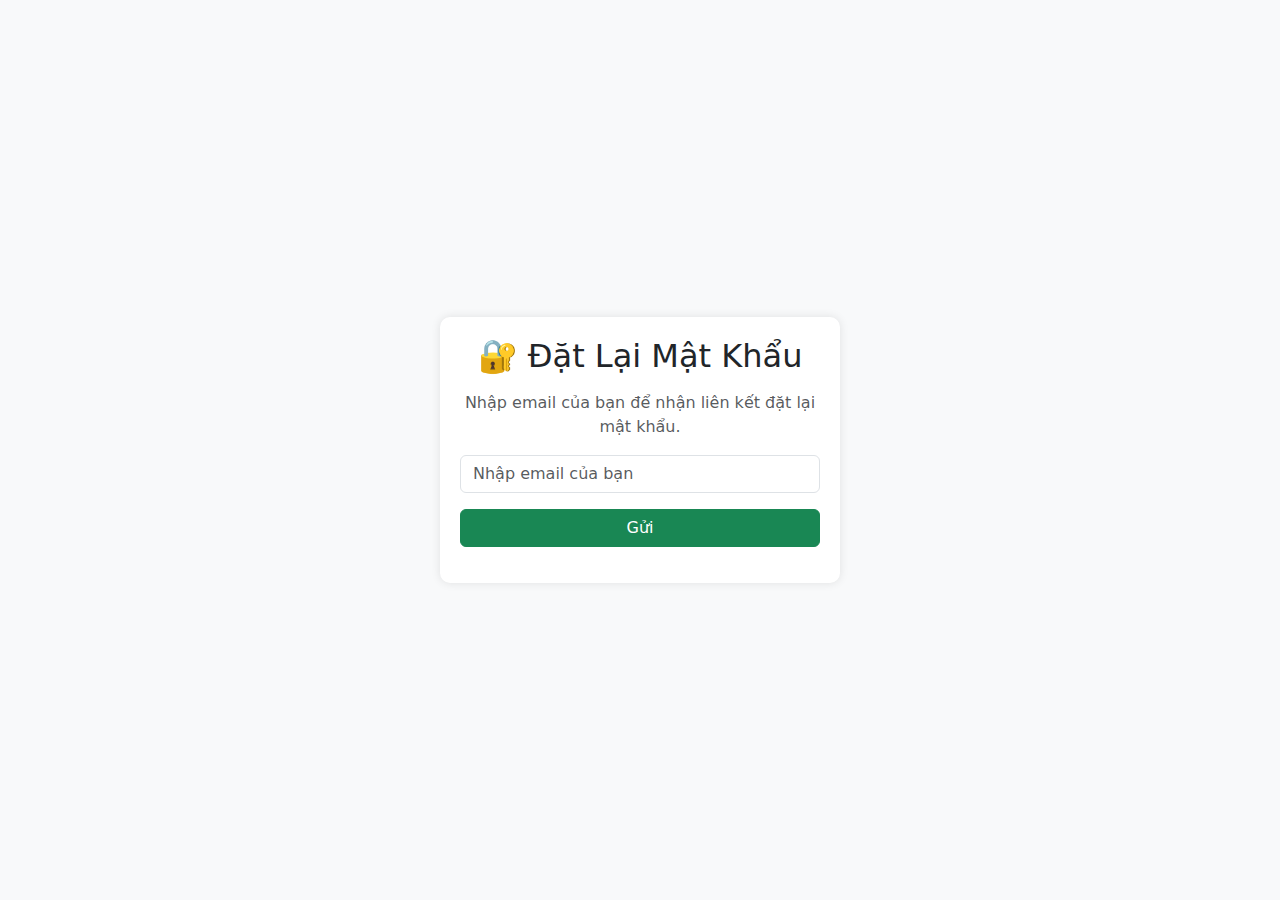
<file: src/main/resources/templates/forgot-password.html>
<!DOCTYPE html>
<html lang="vi">
<head>
    <meta charset="UTF-8">
    <meta name="viewport" content="width=device-width, initial-scale=1">
    <title>Đặt Lại Mật Khẩu</title>
    <link rel="stylesheet" href="https://cdn.jsdelivr.net/npm/bootstrap@5.3.0/dist/css/bootstrap.min.css">
    <style>
        body {
            background-color: #f8f9fa;
        }
        .form-container {
            max-width: 400px;
            background: #fff;
            padding: 20px;
            border-radius: 10px;
            box-shadow: 0px 0px 10px rgba(0, 0, 0, 0.1);
        }
        .btn-primary:hover {
            background-color: #0056b3;
        }
    </style>
</head>
<body>
    <div class="container-fluid d-flex justify-content-center align-items-center vh-100">
        <div class="form-container text-center">
            <h2 class="mb-3">🔐 Đặt Lại Mật Khẩu</h2>
            <p class="text-muted">Nhập email của bạn để nhận liên kết đặt lại mật khẩu.</p>
            <form action="/forgot-password" method="post">
                <div class="mb-3">
                    <input type="email" name="email" class="form-control" placeholder="Nhập email của bạn" required>
                </div>
                <button type="submit" class="btn btn-success w-100">Gửi</button>
            </form>
            <div class="mt-3">
                <p class="text-success" th:text="${message}"></p>
                <p class="text-danger" th:text="${error}"></p>
            </div>
        </div>
    </div>
</body>
</html>
</file>
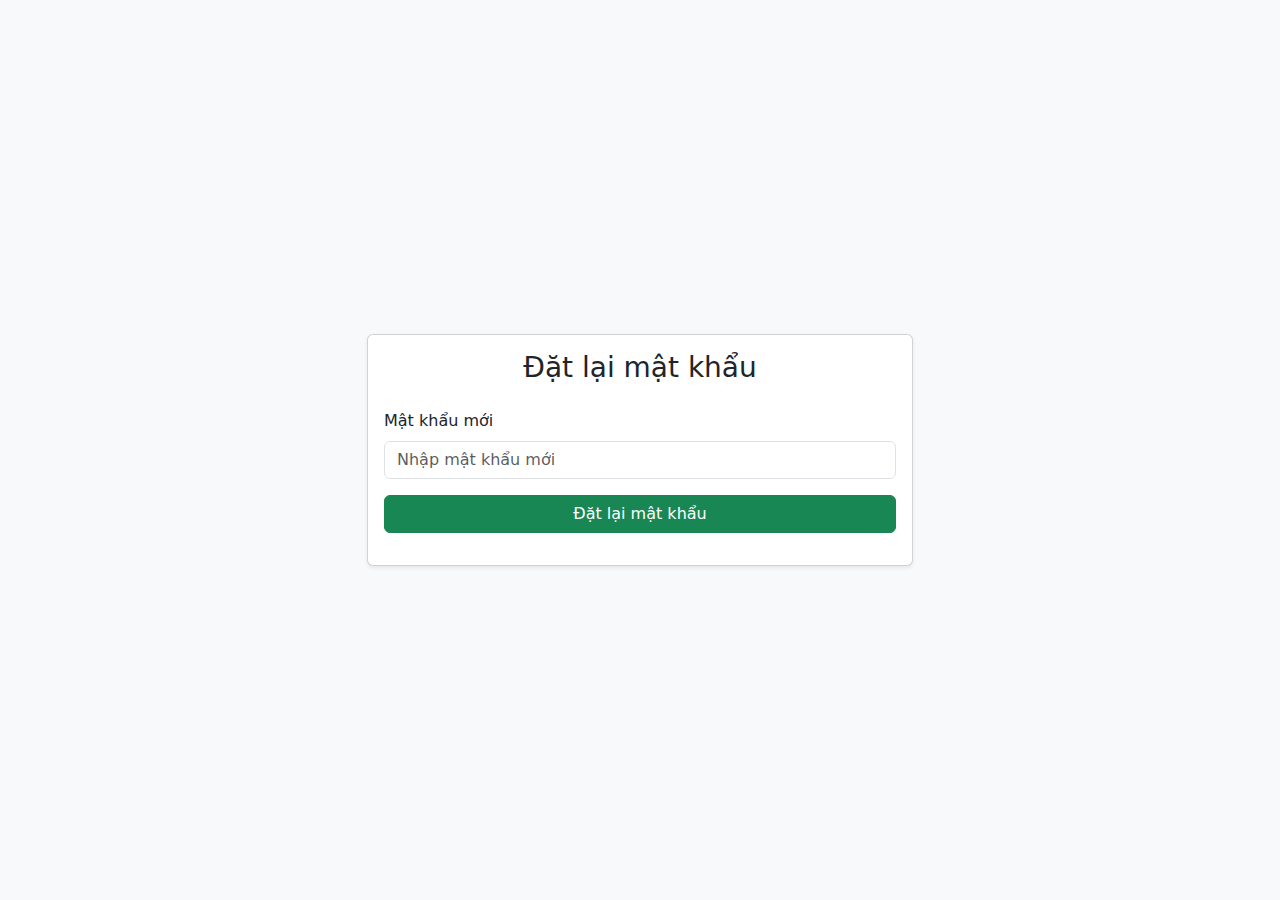
<file: src/main/resources/templates/reset-password.html>
<!DOCTYPE html>
<html lang="vi">
<head>
    <meta charset="UTF-8">
    <meta name="viewport" content="width=device-width, initial-scale=1">
    <title>Đặt lại mật khẩu</title>
    <!-- Link Bootstrap CSS -->
    <link href="https://cdn.jsdelivr.net/npm/bootstrap@5.3.0/dist/css/bootstrap.min.css" rel="stylesheet">
</head>
<body class="d-flex justify-content-center align-items-center vh-100 bg-light">

    <div class="container">
        <div class="row justify-content-center">
            <div class="col-md-6">
                <div class="card shadow-sm">
                    <div class="card-body">
                        <h3 class="text-center mb-4">Đặt lại mật khẩu</h3>
                        <form action="/reset-password" method="post">
                            <input type="hidden" name="token" th:value="${param.token}">
                            
                            <div class="mb-3">
                                <label for="newPassword" class="form-label">Mật khẩu mới</label>
                                <input type="password" id="newPassword" name="newPassword" class="form-control" placeholder="Nhập mật khẩu mới" required>
                            </div>

                            <button type="submit" class="btn btn-success w-100">Đặt lại mật khẩu</button>
                        </form>

                        <!-- Thông báo -->
                        <div class="mt-3">
                            <p class="text-success text-center" th:text="${message}"></p>
                            <p class="text-danger text-center" th:text="${error}"></p>
                        </div>
                    </div>
                </div>
            </div>
        </div>
    </div>

    <!-- Link Bootstrap JS (nếu cần sử dụng JS của Bootstrap) -->
    <script src="https://cdn.jsdelivr.net/npm/bootstrap@5.3.0/dist/js/bootstrap.bundle.min.js"></script>
</body>
</html>
</file>
